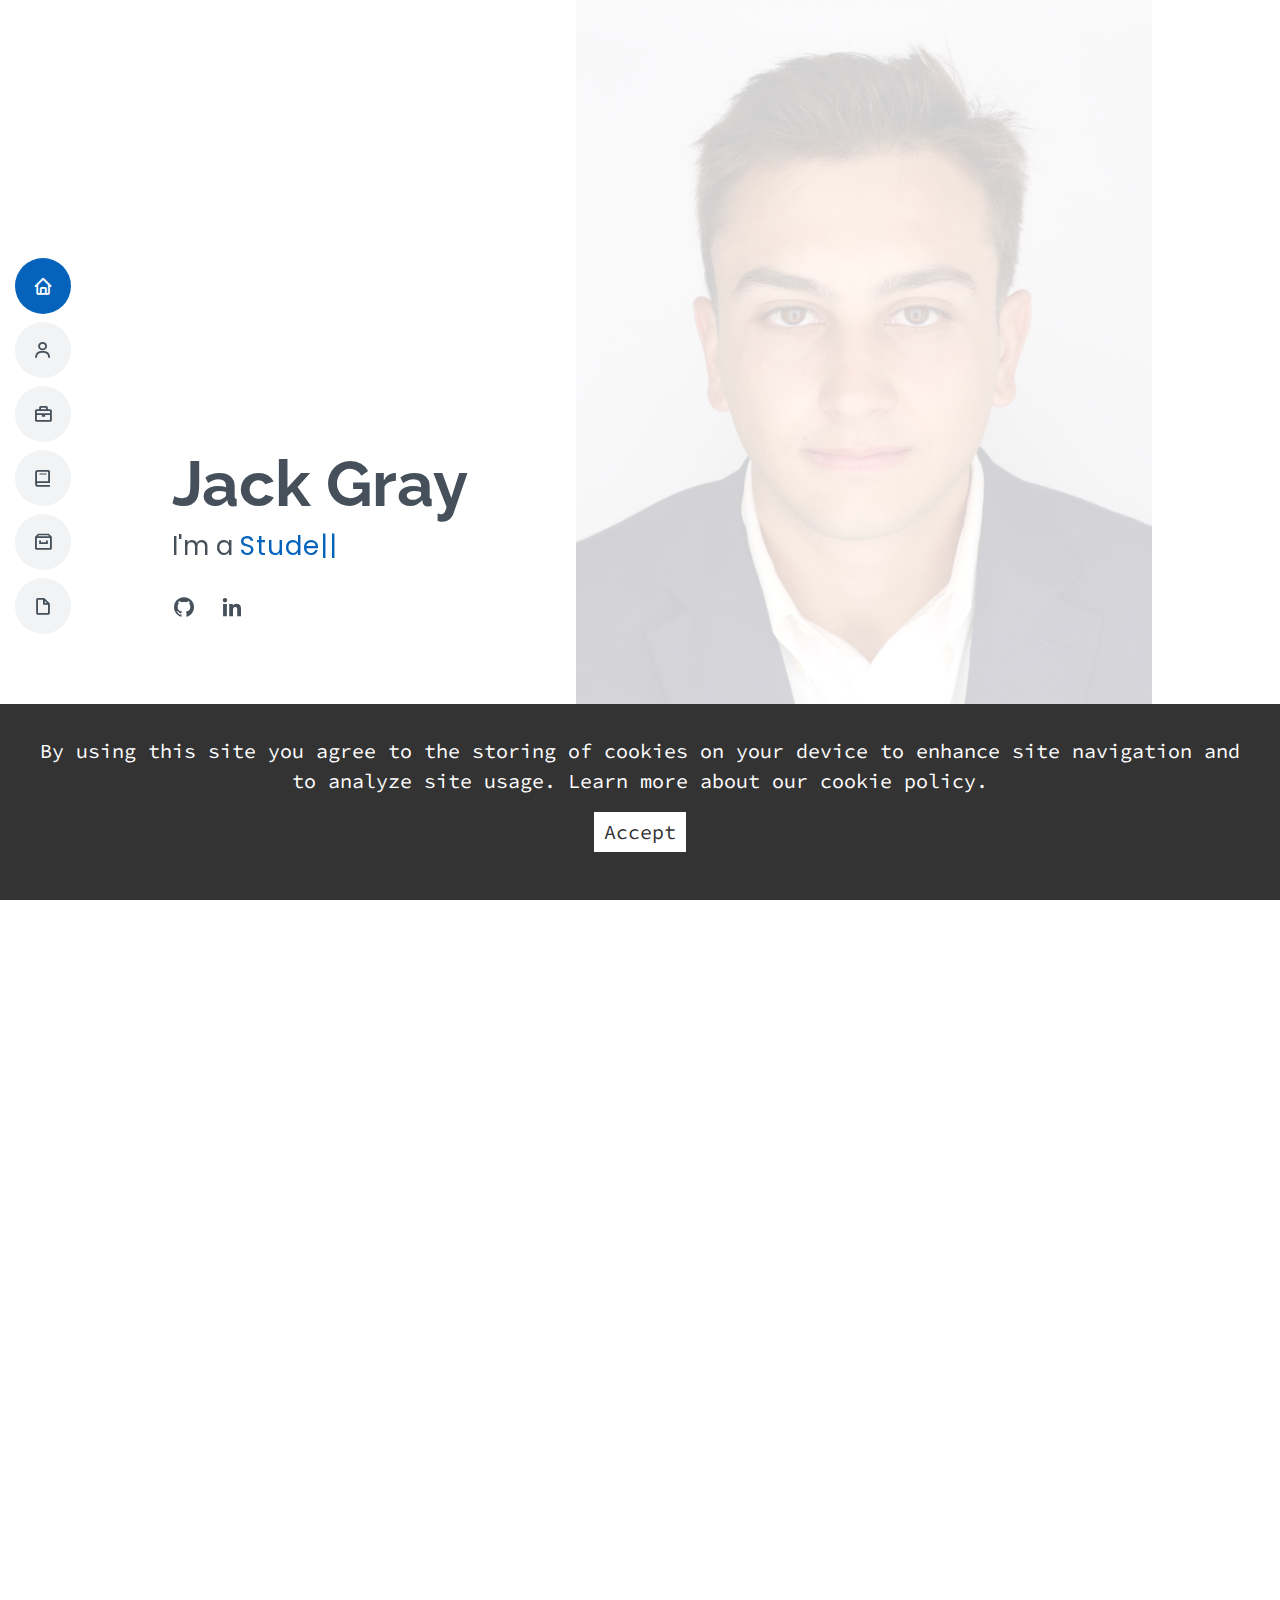
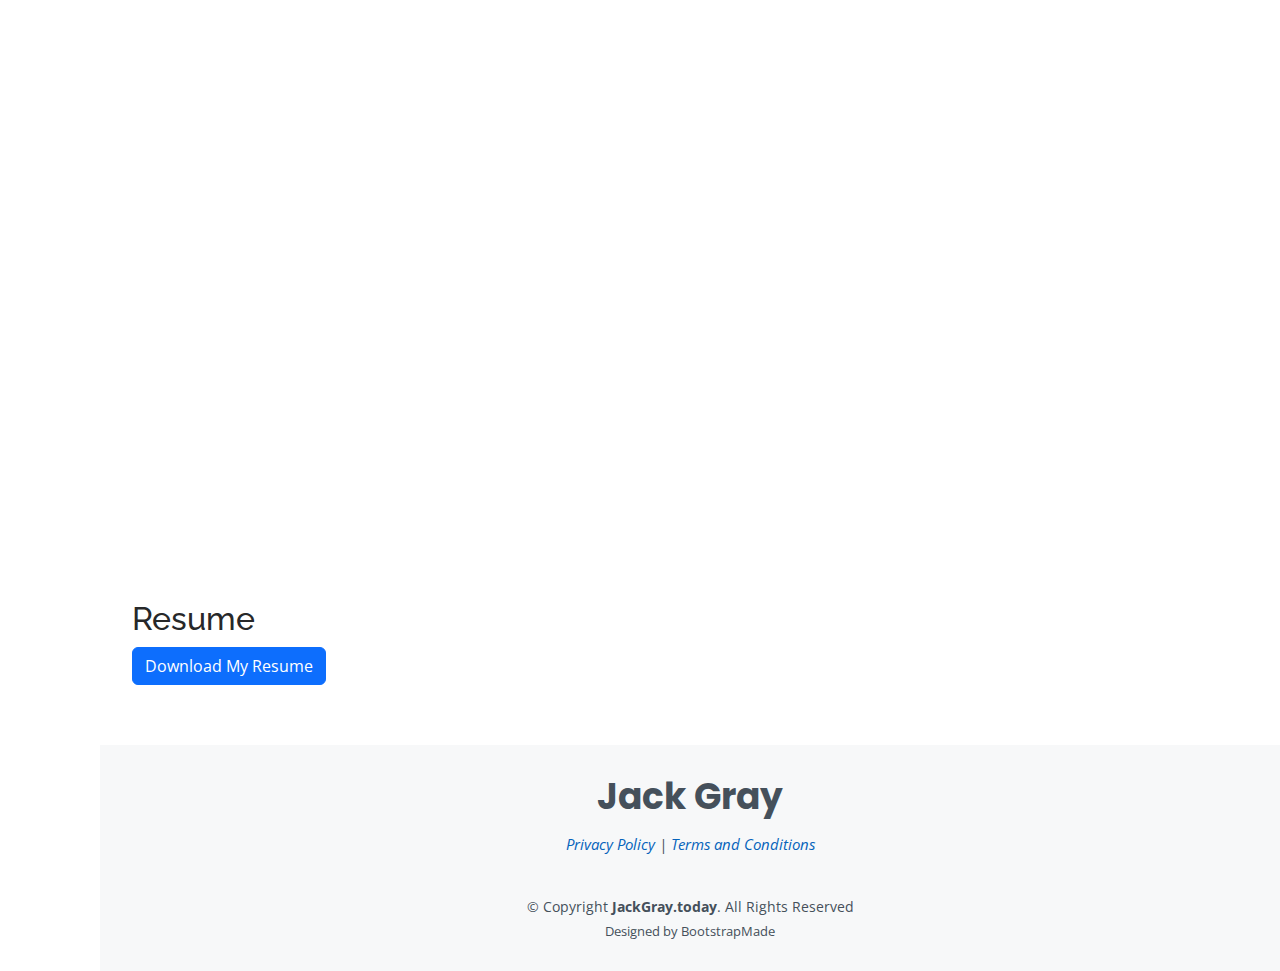
<file: index.html>
<!DOCTYPE html>
<html lang="en">
<head>
  <meta charset="utf-8">
  <meta name="viewport" content="width=device-width, initial-scale=1.0">
  <meta name="description" content="Learn about my journey as a Business Analytics and Information Systems Major.">
  
  <meta name="twitter:card" content="summary">
  <meta name="twitter:site" content="@JackGra70405009">
  <meta name="twitter:title" content="Jack Gray Portfolio">
  <meta name="twitter:description" content="Learn about my journey as a Business Analytics and Information Systems Major.">
  <meta name="twitter:image" content="https://jack-gray.me/assets/img/meta_headshot.jpg">
  
  <!-- Open Graph meta tags -->
  <meta property="og:type" content="website">
  <meta property="og:title" content="Jack Gray Portfolio">
  <meta property="og:description" content="Learn about my journey as a Business Analytics and Information Systems Major.">
  <meta property="og:image" content="https://jack-gray.me/assets/img/meta_headshot.jpg">
  <meta property="og:url" content="https://jack-gray.me/">
  <title>Jack Gray</title>
  <meta content="" name="keywords">  
  <!-- Favicons -->
  <link rel="icon" type="image/png" href="apple-touch-icon.png">

  <!-- Google Fonts -->
  <link href="https://fonts.googleapis.com/css?family=Open+Sans:300,300i,400,400i,600,600i,700,700i%7CRaleway:300,300i,400,400i,500,500i,600,600i,700,700i%7CPoppins:300,300i,400,400i,500,500i,600,600i,700,700i" rel="stylesheet">
  <!-- Vendor CSS Files -->
  <link href="assets/vendor/aos/aos.css" rel="stylesheet">
  <link href="assets/vendor/bootstrap/css/bootstrap.min.css" rel="stylesheet">
  <link href="assets/vendor/bootstrap-icons/bootstrap-icons.css" rel="stylesheet">
  <link href="assets/vendor/boxicons/css/boxicons.min.css" rel="stylesheet">
  <link href="assets/vendor/glightbox/css/glightbox.min.css" rel="stylesheet">
  <link href="assets/vendor/swiper/swiper-bundle.min.css" rel="stylesheet">
  <!-- Template Main CSS File -->
  <link href="assets/css/style.css" rel="stylesheet">
  <link rel="stylesheet" href="cookie-popup.css" />
</head>
<body>
  <!-- ======= Mobile nav toggle button ======= -->
  <i class="bi bi-list mobile-nav-toggle d-lg-none"></i>
  <!-- ======= Header ======= -->
  <header id="header" class="d-flex flex-column justify-content-center">
    <nav id="navbar" class="navbar nav-menu">
      <ul>
        <li><a href="#hero" class="nav-link scrollto active"><i class="bx bx-home"></i> <span>Home</span></a></li>
        <li><a href="#about" class="nav-link scrollto"><i class="bx bx-user"></i> <span>About</span></a></li>
        <li><a href="#work-experience" class="nav-link scrollto"><i class="bx bx-briefcase"></i> <span>Work Experience</span></a></li>
        <li><a href="#education" class="nav-link scrollto"><i class="bx bx-book"></i> <span>Education</span></a></li>
        <li><a href="#projects" class="nav-link scrollto"><i class="bx bx-archive"></i> <span>Projects</span></a></li>
        <li><a href="#resume" class="nav-link scrollto"><i class="bx bx-file-blank"></i> <span>Resume</span></a></li>
      </ul>
    </nav><!-- .nav-menu -->
  </header><!-- End Header -->
  <!-- ======= Hero Section ======= -->
  <section id="hero" class="d-flex flex-column justify-content-center">
    <div class="container" data-aos="zoom-in" data-aos-delay="100">
      <h1>Jack Gray</h1>
      <p>I'm a <span class="typed" data-typed-items="Student"></span></p>
      <div class="social-links">
        <a href="https://github.com/Jack-A-Gray" class="github"><i class="bx bxl-github"></i></a>
        <a href="https://www.linkedin.com/in/jackgray2025/" class="linkedin"><i class="bx bxl-linkedin"></i></a>
      </div>
    </div>
  </section><!-- End Hero -->
  <main id="main">
    <!-- ======= About Section ======= -->
    <section id="about" class="about">
      <div class="container" data-aos="fade-up">
        <div class="section-title">
          <h2>About</h2>
          <p>Student at The University of Iowa graduating in May of 2025</p>
        </div>
        <div class="row">
          <div class="col-lg-4">
            <img src="assets/img/smile_hs.jpg" class="img-fluid" alt="">
          </div>
          <div class="col-lg-8 pt-4 pt-lg-0 content">
            <h3>Business Analytics &amp; Information Systems Major</h3>
            <p class="fst-italic">
              I decided to pursue a BAIS degree because I was interested in understanding how data-driven decision-making can transform businesses.
            </p>
            <div class="row">
              <div class="col-lg-6">
                <ul>
                  <li><i class="bi bi-chevron-right"></i> <strong>Location:</strong> <span>Chicago, USA</span></li>
                </ul>
              </div>
              <div class="col-lg-6">
                <ul>
                  <li><i class="bi bi-chevron-right"></i> <strong>Email:</strong> <span>jack-a-gray@uiowa.edu</span></li>
                </ul>
              </div>
            </div>
            <p>
              I am eager to apply my skills in real-world scenarios, seeking opportunities that challenge my abilities and expand my horizons. As I approach the culmination of my educational career, I am looking for roles that will allow me to make a substantial impact through analytical rigor and strategic insight.
            </p>
          </div>
        </div>
      </div>
    </section><!-- End About Section -->

    <!-- ======= Work Experience Section ======= -->
    <section id="work-experience" class="work-experience">
      <div class="container" data-aos="fade-up">
        <div class="section-title">
          <h2>Work Experience</h2>
        </div>
        <div class="resume-item">
          <h4>Caddy</h4>
          <h5>May 2017 – May 2024</h5>
          <p><em>La Grange Country Club, La Grange, IL</em></p>
          <ul>
            <li>Assisted golfers by providing golf advice, cleaning equipment, and maintaining the course.</li>
            <li>Trained over 20 new caddies to provide the best possible customer service for members.</li>
            <li>Selected as Honor Caddy, the highest rank, after only 2 seasons due to excellent customer service and member evaluations.</li>
          </ul>
          <img src="assets/img/lagrangecc_logo.gif" alt="La Grange Country Club Logo" style="width: 100px; height: auto;">
        </div>

        <div class="resume-item">
          <h4>Product Management Intern</h4>
          <h5>Upcoming: Summer 2024</h5>
          <p><em>UL Solutions, Northbrook, IL</em></p>
          <img src="assets/img/UL-Solutions-Logo-ULcom-HEADER-2400x1600.webp" alt="UL Solutions Logo" style="width: 100px; height: auto;">
        </div>
      </div>
    </section><!-- End Work Experience Section -->

    <!-- ======= Education Section ======= -->
    <section id="education" class="education">
      <div class="container" data-aos="fade-up">
        <div class="section-title">
          <h2>Education</h2>
        </div>
        <div class="education-entry">
          <h3>University of Iowa, Tippie College of Business</h3>
          <p><strong>Major:</strong> Business Analytics and Information Systems</p>
          <p><strong>Minor:</strong> Sports and Recreation Management</p>
          <p><strong>Location:</strong> Iowa City, IA</p>
          <p><strong>Anticipated Graduation:</strong> May 2025</p>
          <img src="assets/img/iowa_logo.webp" alt="University of Iowa Logo" class="img-fluid" style="width: 150px; height: auto;">
        </div>
      </div>
    </section><!-- End Education Section -->

<!-- ======= Projects Section ======= -->
<section id="projects" class="projects">
  <div class="container" data-aos="fade-up">
    <div class="section-title">
      <h2>Projects</h2>
    </div>

    <!-- Existing Project Entry: Spotify Streams Web Application -->
    <div class="row">
      <div class="col-lg-4 col-md-6 d-flex align-items-stretch">
        <div class="card" style="width: 100%;">
          <img class="card-img-top" src="assets/img/image.png" alt="Spotify Streams Web Application">
          <div class="card-body">
            <h5 class="card-title">Spotify Streams Web Application</h5>
            <p class="card-text">Find out what factors determine whether a song appears on the USA top charts.</p>
            <a href="https://apex.oracle.com/pls/apex/r/amona2/usa-2022-spotify-project/home?session=5051677729918" target="_blank" class="btn btn-primary">View Project</a>
          </div>
        </div>
      </div>

      <!-- New Project Entry: Python Word Ladder Game -->
      <div class="col-lg-4 col-md-6 d-flex align-items-stretch">
        <div class="card" style="width: 100%;">
          <img class="card-img-top" src="assets/img/wordladderimage.png" alt="Python Word Ladder Game">
          <div class="card-body">
            <h5 class="card-title">Python Word Ladder Game</h5>
            <p class="card-text">In this project, I developed "Word Ladder," a game where players transform a starting word into a target word by sequentially changing one letter at a time to form valid words.</p>
            <a href="assets\wordladderGame.txt" target="_blank" class="btn btn-primary">View Code</a>
          </div>
        </div>
      </div>
    </div>
  </div>
</section><!-- End Projects Section -->



    <!-- Resume Download Link -->
    <section id="resume" class="resume">
      <div class="container">
        <h2>Resume</h2> <!-- Added heading for better structure and accessibility -->
        <div class="row">
          <div class="col-lg-12">
            <a href="assets\Jack-Gray-Resume.pdf" download="JackGrayResume.pdf" class="btn btn-primary">Download My Resume</a>
          </div>
        </div>
      </div>
    </section>

<!-- Footer -->
<footer id="footer">
  <div class="container">
    <h3>Jack Gray</h3>
    <p><a href="privacypolicy.html">Privacy Policy</a> | <a href="Termsandconditions.html">Terms and Conditions</a></p>
    <div class="social-links">
      <!-- Social links can be added here if needed -->
    </div>
    <div class="copyright">
      &copy; Copyright <strong><span>JackGray.today</span></strong>. All Rights Reserved
    </div>
    <div class="credits">
      Designed by BootstrapMade
    </div>
  </div>
</footer><!-- End Footer -->


    <div id="preloader"></div>
    <a href="#" class="back-to-top d-flex align-items-center justify-content-center"><i class="bi bi-arrow-up-short"></i></a>

    <!-- Vendor JS Files -->
    <script src="assets/vendor/purecounter/purecounter_vanilla.js"></script>
    <script src="assets/vendor/aos/aos.js"></script>
    <script src="assets/vendor/bootstrap/js/bootstrap.bundle.min.js"></script>
    <script src="assets/vendor/glightbox/js/glightbox.min.js"></script>
    <script src="assets/vendor/isotope-layout/isotope.pkgd.min.js"></script>
    <script src="assets/vendor/swiper/swiper-bundle.min.js"></script>
    <script src="assets/vendor/typed.js/typed.umd.js"></script>
    <script src="assets/vendor/waypoints/noframework.waypoints.js"></script>
    <script src="assets/vendor/php-email-form/validate.js"></script>
    <script src="assets/js/main.js"></script>
      <!-- Template Main JS File -->
      <script src="assets/js/main.js"></script>
      <!-- Google tag (gtag.js) -->
<script async src="https://www.googletagmanager.com/gtag/js?id=G-47Y7WJ4RW8"></script>
<script>
  window.dataLayer = window.dataLayer || [];
  function gtag(){dataLayer.push(arguments);}
  gtag('js', new Date());

  gtag('config', 'G-47Y7WJ4RW8');
</script>
<div id="cookie-popup">
  <p>
    By using this site you agree to the storing of cookies on your device to
    enhance site navigation and to analyze site usage. Learn more about our
    <a href="cookiepolicy.html">cookie policy</a>.
  </p>
  <p>
    <button id="accept-cookies">Accept</button>
    <script src="cookie-popup.js"></script>

  </p>
</div>
    </main>
    </body>
    </html>
</file>
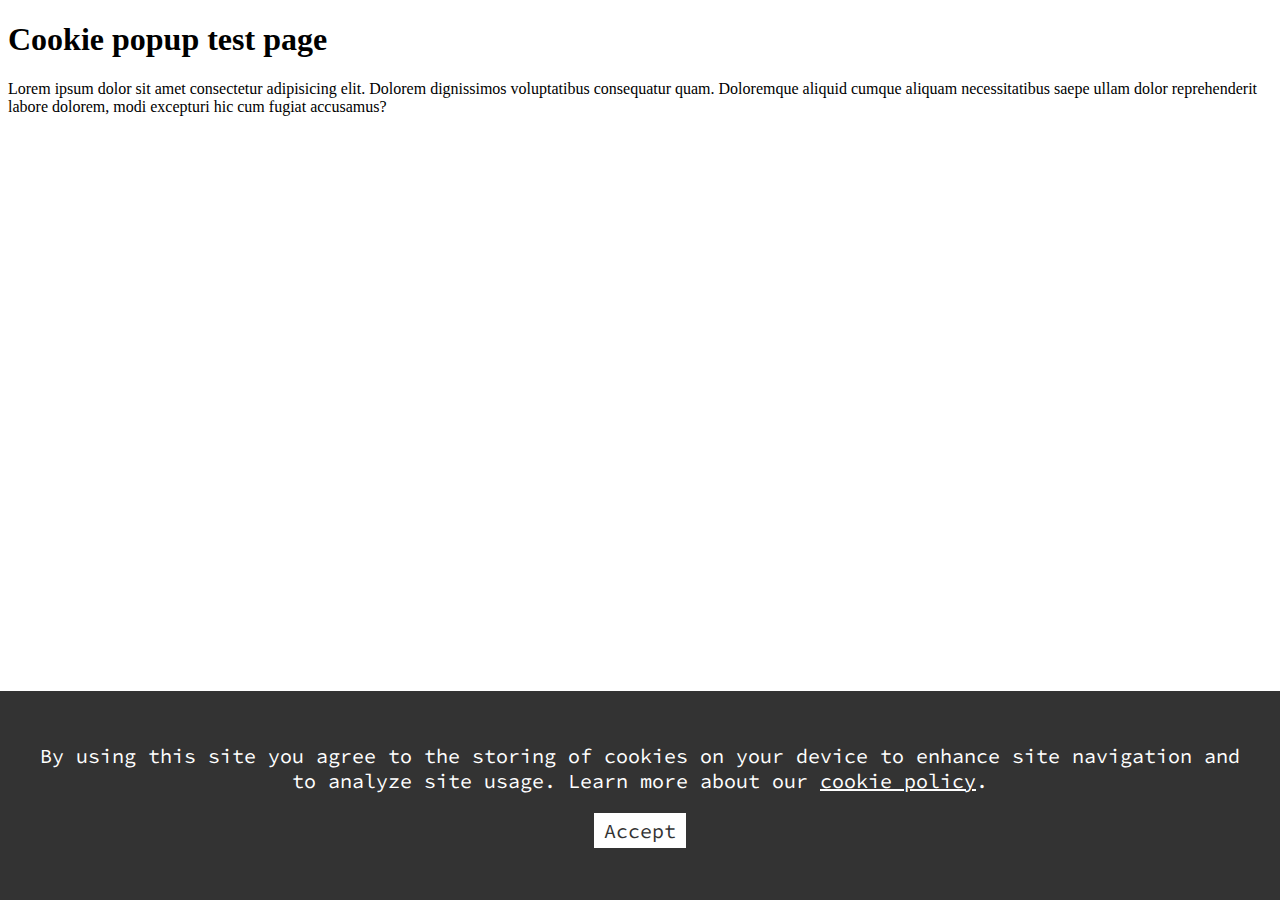
<file: cookie-popup.html>
<!DOCTYPE html>
<html lang="en">
  <head>
    <meta charset="UTF-8" />
    <meta http-equiv="X-UA-Compatible" content="IE=edge" />
    <meta name="viewport" content="width=device-width, initial-scale=1.0" />
    <title>Cookie popup test</title>
    <link rel="stylesheet" href="cookie-popup.css" />
  </head>
  <body>
    <h1>Cookie popup test page</h1>
    <p>
      Lorem ipsum dolor sit amet consectetur adipisicing elit. Dolorem
      dignissimos voluptatibus consequatur quam. Doloremque aliquid cumque
      aliquam necessitatibus saepe ullam dolor reprehenderit labore dolorem,
      modi excepturi hic cum fugiat accusamus?
    </p>

    <div id="cookie-popup">
      <p>
        By using this site you agree to the storing of cookies on your device to
        enhance site navigation and to analyze site usage. Learn more about our
        <a href="/cookie-policy">cookie policy</a>.
      </p>
      <p>
        <button id="accept-cookies">Accept</button>
      </p>
    </div>

    <script src="cookie-popup.js"></script>
  </body>
</html>
</file>
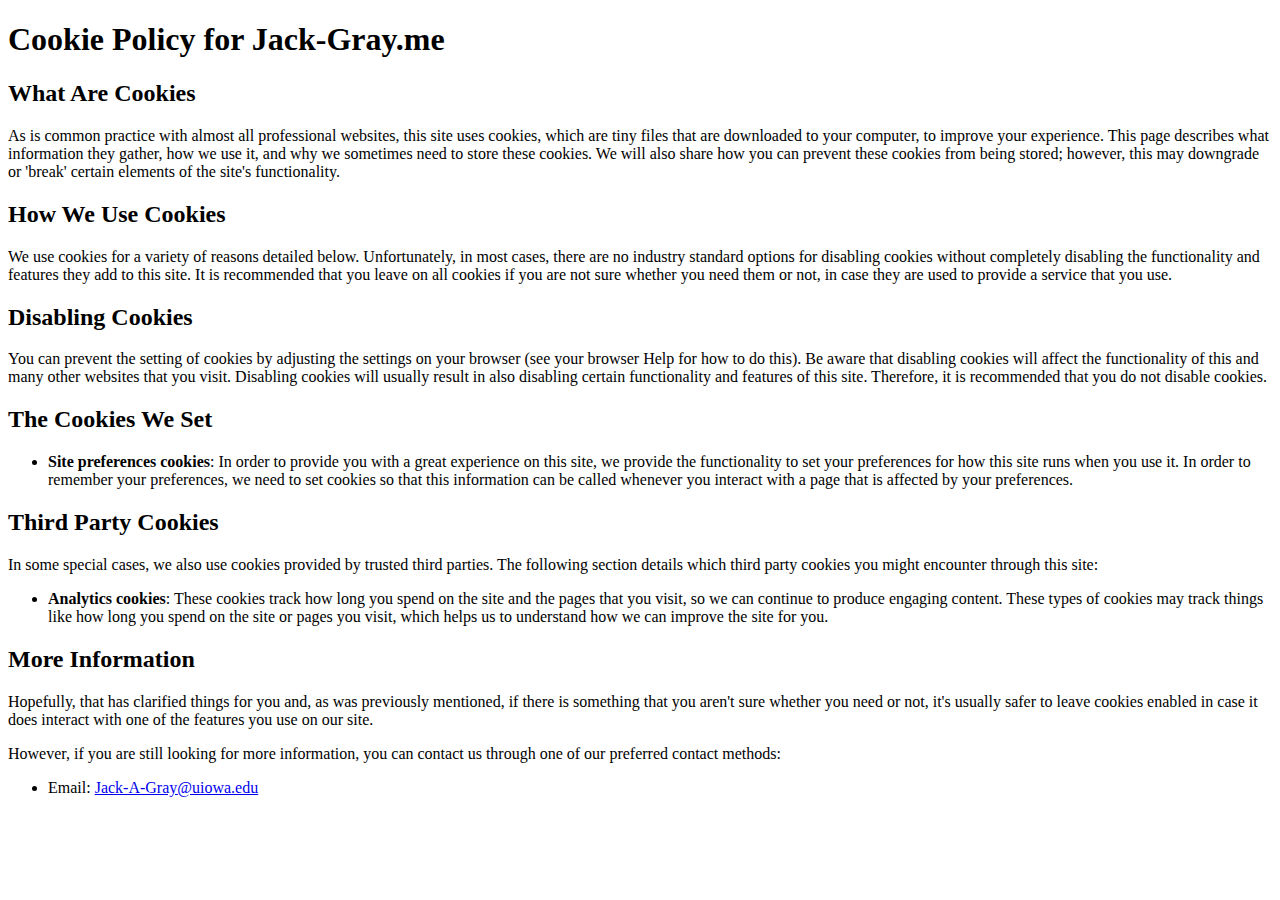
<file: cookiepolicy.html>
<!DOCTYPE html>
<html lang="en">
<head>
    <meta charset="UTF-8">
    <meta name="viewport" content="width=device-width, initial-scale=1.0">
    <title>Cookie Policy</title>
</head>
<body>
    <h1>Cookie Policy for Jack-Gray.me</h1>
    
    <h2>What Are Cookies</h2>
    <p>As is common practice with almost all professional websites, this site uses cookies, which are tiny files that are downloaded to your computer, to improve your experience. This page describes what information they gather, how we use it, and why we sometimes need to store these cookies. We will also share how you can prevent these cookies from being stored; however, this may downgrade or 'break' certain elements of the site's functionality.</p>

    <h2>How We Use Cookies</h2>
    <p>We use cookies for a variety of reasons detailed below. Unfortunately, in most cases, there are no industry standard options for disabling cookies without completely disabling the functionality and features they add to this site. It is recommended that you leave on all cookies if you are not sure whether you need them or not, in case they are used to provide a service that you use.</p>

    <h2>Disabling Cookies</h2>
    <p>You can prevent the setting of cookies by adjusting the settings on your browser (see your browser Help for how to do this). Be aware that disabling cookies will affect the functionality of this and many other websites that you visit. Disabling cookies will usually result in also disabling certain functionality and features of this site. Therefore, it is recommended that you do not disable cookies.</p>

    <h2>The Cookies We Set</h2>
    <ul>
        <li><strong>Site preferences cookies</strong>: In order to provide you with a great experience on this site, we provide the functionality to set your preferences for how this site runs when you use it. In order to remember your preferences, we need to set cookies so that this information can be called whenever you interact with a page that is affected by your preferences.</li>
    </ul>

    <h2>Third Party Cookies</h2>
    <p>In some special cases, we also use cookies provided by trusted third parties. The following section details which third party cookies you might encounter through this site:</p>
    <ul>
        <li><strong>Analytics cookies</strong>: These cookies track how long you spend on the site and the pages that you visit, so we can continue to produce engaging content. These types of cookies may track things like how long you spend on the site or pages you visit, which helps us to understand how we can improve the site for you.</li>
    </ul>

    <h2>More Information</h2>
    <p>Hopefully, that has clarified things for you and, as was previously mentioned, if there is something that you aren't sure whether you need or not, it's usually safer to leave cookies enabled in case it does interact with one of the features you use on our site.</p>
    <p>However, if you are still looking for more information, you can contact us through one of our preferred contact methods:</p>
    <ul>
        <li>Email: <a href="mailto:Jack-A-Gray@uiowa.edu">Jack-A-Gray@uiowa.edu</a></li>
    </ul>

</body>
</html>
</file>
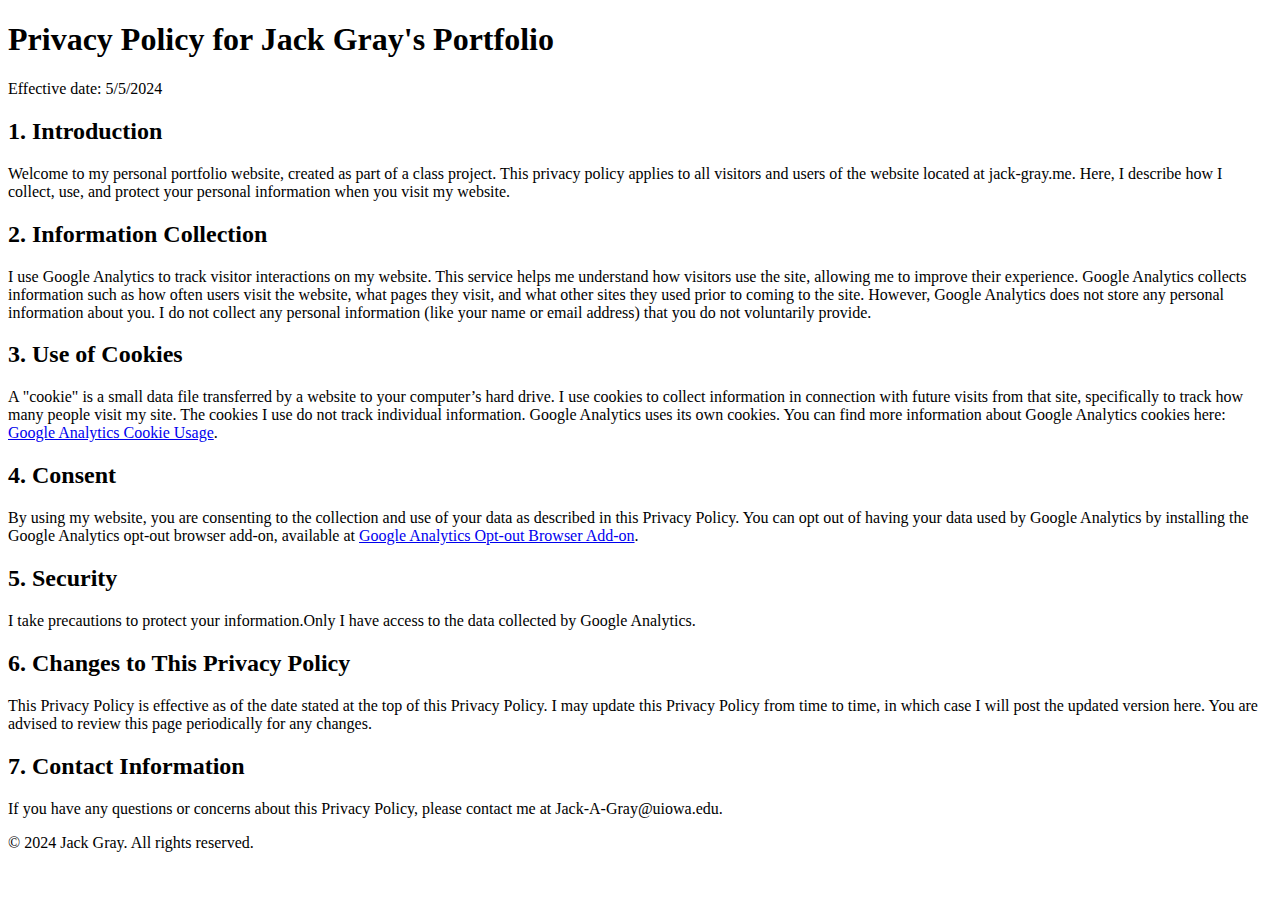
<file: privacypolicy.html>
<!DOCTYPE html>
<html lang="en">
<head>
    <meta charset="UTF-8">
    <meta name="viewport" content="width=device-width, initial-scale=1.0">
    <title>Privacy Policy</title>
</head>
<body>
    <header>
        <h1>Privacy Policy for Jack Gray's Portfolio</h1>
        <p>Effective date: 5/5/2024</p>
    </header>
    <section>
        <h2>1. Introduction</h2>
        <p>Welcome to my personal portfolio website, created as part of a class project. This privacy policy applies to all visitors and users of the website located at jack-gray.me. Here, I describe how I collect, use, and protect your personal information when you visit my website.</p>
    </section>
    <section>
        <h2>2. Information Collection</h2>
        <p>I use Google Analytics to track visitor interactions on my website. This service helps me understand how visitors use the site, allowing me to improve their experience. Google Analytics collects information such as how often users visit the website, what pages they visit, and what other sites they used prior to coming to the site. However, Google Analytics does not store any personal information about you. I do not collect any personal information (like your name or email address) that you do not voluntarily provide.</p>
    </section>
    <section>
        <h2>3. Use of Cookies</h2>
        <p>A "cookie" is a small data file transferred by a website to your computer’s hard drive. I use cookies to collect information in connection with future visits from that site, specifically to track how many people visit my site. The cookies I use do not track individual information. Google Analytics uses its own cookies. You can find more information about Google Analytics cookies here: <a href="https://developers.google.com/analytics/devguides/collection/analyticsjs/cookie-usage">Google Analytics Cookie Usage</a>.</p>
    </section>
    <section>
        <h2>4. Consent</h2>
        <p>By using my website, you are consenting to the collection and use of your data as described in this Privacy Policy. You can opt out of having your data used by Google Analytics by installing the Google Analytics opt-out browser add-on, available at <a href="https://tools.google.com/dlpage/gaoptout">Google Analytics Opt-out Browser Add-on</a>.</p>
    </section>
    <section>
        <h2>5. Security</h2>
        <p>I take precautions to protect your information.Only I have access to the data collected by Google Analytics.</p>
    </section>
    <section>
        <h2>6. Changes to This Privacy Policy</h2>
        <p>This Privacy Policy is effective as of the date stated at the top of this Privacy Policy. I may update this Privacy Policy from time to time, in which case I will post the updated version here. You are advised to review this page periodically for any changes.</p>
    </section>
    <section>
        <h2>7. Contact Information</h2>
        <p>If you have any questions or concerns about this Privacy Policy, please contact me at Jack-A-Gray@uiowa.edu.</p>
    </section>
    <footer>
        <p>&copy; 2024 Jack Gray. All rights reserved.</p>
    </footer>
</body>
</html>
</file>
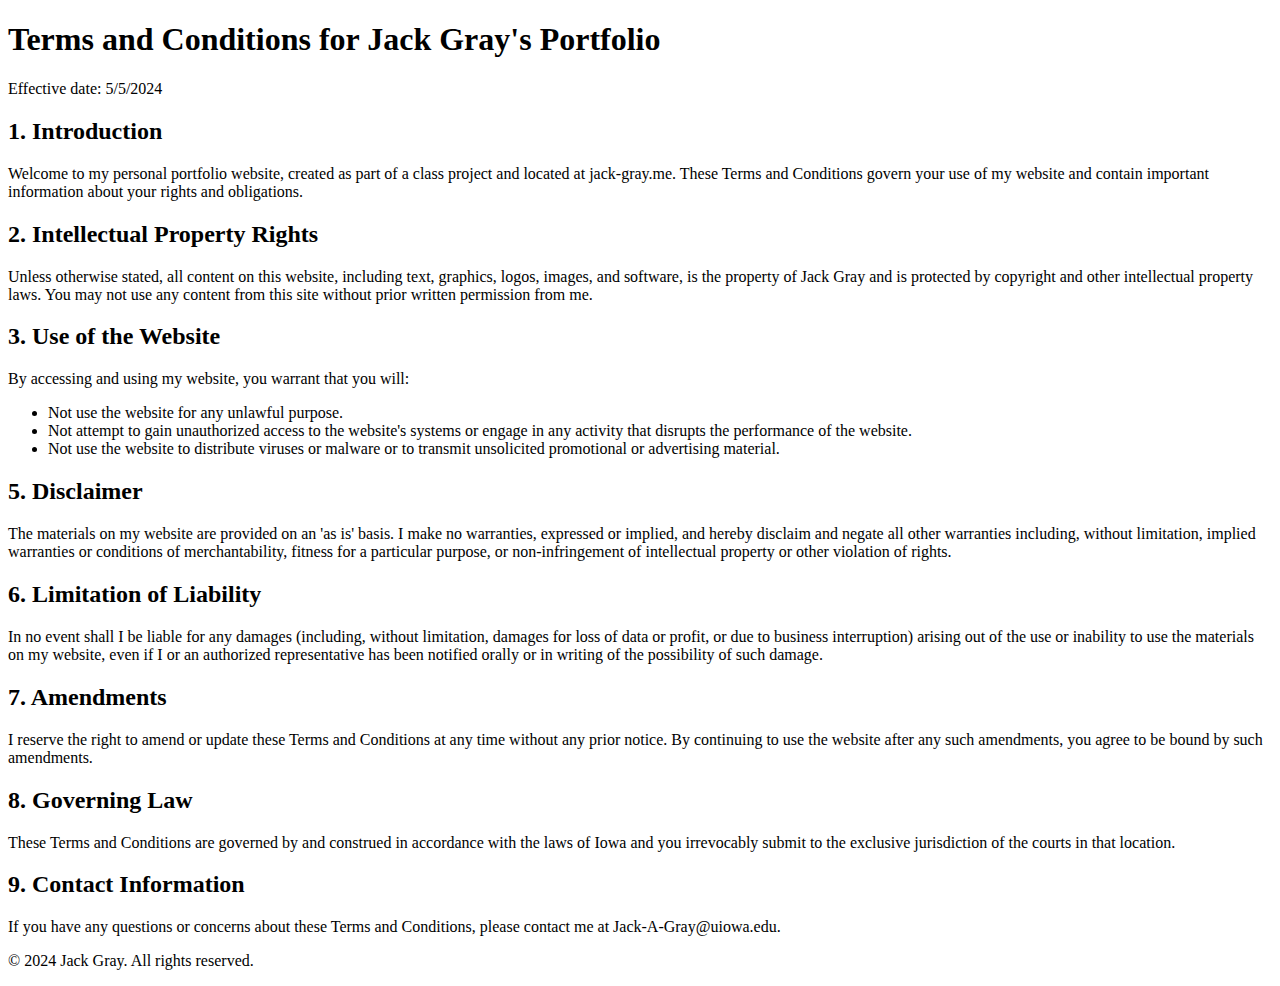
<file: Termsandconditions.html>
<!DOCTYPE html>
<html lang="en">
<head>
    <meta charset="UTF-8">
    <meta name="viewport" content="width=device-width, initial-scale=1.0">
    <title>Terms and Conditions</title>
</head>
<body>
    <header>
        <h1>Terms and Conditions for Jack Gray's Portfolio</h1>
        <p>Effective date: 5/5/2024</p>
    </header>
    <section>
        <h2>1. Introduction</h2>
        <p>Welcome to my personal portfolio website, created as part of a class project and located at jack-gray.me. These Terms and Conditions govern your use of my website and contain important information about your rights and obligations.</p>
    </section>
    <section>
        <h2>2. Intellectual Property Rights</h2>
        <p>Unless otherwise stated, all content on this website, including text, graphics, logos, images, and software, is the property of Jack Gray and is protected by copyright and other intellectual property laws. You may not use any content from this site without prior written permission from me.</p>
    </section>
    <section>
        <h2>3. Use of the Website</h2>
        <p>By accessing and using my website, you warrant that you will:
            <ul>
                <li>Not use the website for any unlawful purpose.</li>
                <li>Not attempt to gain unauthorized access to the website's systems or engage in any activity that disrupts the performance of the website.</li>
                <li>Not use the website to distribute viruses or malware or to transmit unsolicited promotional or advertising material.</li>
            </ul>
        </p>
    </section>
    <section>
        <h2>5. Disclaimer</h2>
        <p>The materials on my website are provided on an 'as is' basis. I make no warranties, expressed or implied, and hereby disclaim and negate all other warranties including, without limitation, implied warranties or conditions of merchantability, fitness for a particular purpose, or non-infringement of intellectual property or other violation of rights.</p>
    </section>
    <section>
        <h2>6. Limitation of Liability</h2>
        <p>In no event shall I be liable for any damages (including, without limitation, damages for loss of data or profit, or due to business interruption) arising out of the use or inability to use the materials on my website, even if I or an authorized representative has been notified orally or in writing of the possibility of such damage.</p>
    </section>
    <section>
        <h2>7. Amendments</h2>
        <p>I reserve the right to amend or update these Terms and Conditions at any time without any prior notice. By continuing to use the website after any such amendments, you agree to be bound by such amendments.</p>
    </section>
    <section>
        <h2>8. Governing Law</h2>
        <p>These Terms and Conditions are governed by and construed in accordance with the laws of Iowa and you irrevocably submit to the exclusive jurisdiction of the courts in that location.</p>
    </section>
    <section>
        <h2>9. Contact Information</h2>
        <p>If you have any questions or concerns about these Terms and Conditions, please contact me at Jack-A-Gray@uiowa.edu.</p>
    </section>
    <footer>
        <p>&copy; 2024 Jack Gray. All rights reserved.</p>
    </footer>
</body>
</html>
</file>
<file: cookie-popup.css>
/* Cookie popup styles */

@import url("https://fonts.googleapis.com/css2?family=Source+Code+Pro&display=swap");

#cookie-popup {
  font-family: "Source Code Pro", monospace;
  position: fixed;
  bottom: 0;
  left: 0;
  background-color: #333;
  color: #fff;
  padding: 2rem;
  text-align: center;
  font-size: 1.25rem;
  max-width: 100%;
  height: auto;
  z-index: 9999;
}

#cookie-popup a {
  color: #fff;
}

#cookie-popup a:hover {
  color: lightpink;
  text-decoration: underline;
}

#accept-cookies {
  font-family: "Source Code Pro", monospace;
  background-color: #fff;
  color: #333;
  border: none;
  padding: 5px 10px;
  font-size: 1.25rem;
  cursor: pointer;
}

#accept-cookies:hover {
  background-color: lightpink;
  transition: 0.4s;
}
</file>
<file: assets/css/style.css>
/**
* Template Name: MyResume
* Template URL: https://bootstrapmade.com/free-html-bootstrap-template-my-resume/
* Updated: Mar 17 2024 with Bootstrap v5.3.3
* Author: BootstrapMade.com
* License: https://bootstrapmade.com/license/
*/

/*--------------------------------------------------------------
# General
--------------------------------------------------------------*/
body {
  font-family: "Open Sans", sans-serif;
  color: #272829;
}

a {
  color: #0563bb;
  text-decoration: none;
}

a:hover {
  color: #067ded;
  text-decoration: none;
}

h1,
h2,
h3,
h4,
h5,
h6 {
  font-family: "Raleway", sans-serif;
}

/*--------------------------------------------------------------
# Back to top button
--------------------------------------------------------------*/
.back-to-top {
  position: fixed;
  visibility: hidden;
  opacity: 0;
  right: 15px;
  bottom: 15px;
  z-index: 996;
  background: #0563bb;
  width: 40px;
  height: 40px;
  border-radius: 50px;
  transition: all 0.4s;
}

.back-to-top i {
  font-size: 28px;
  color: #fff;
  line-height: 0;
}

.back-to-top:hover {
  background: #0678e3;
  color: #fff;
}

.back-to-top.active {
  visibility: visible;
  opacity: 1;
}

/*--------------------------------------------------------------
# Preloader
--------------------------------------------------------------*/
#preloader {
  position: fixed;
  top: 0;
  left: 0;
  right: 0;
  bottom: 0;
  z-index: 9999;
  overflow: hidden;
  background: #fff;
}

#preloader:before {
  content: "";
  position: fixed;
  top: calc(50% - 30px);
  left: calc(50% - 30px);
  border: 6px solid #0563bb;
  border-top-color: #fff;
  border-bottom-color: #fff;
  border-radius: 50%;
  width: 60px;
  height: 60px;
  animation: animate-preloader 1s linear infinite;
}

@keyframes animate-preloader {
  0% {
    transform: rotate(0deg);
  }

  100% {
    transform: rotate(360deg);
  }
}

/*--------------------------------------------------------------
# Disable aos animation delay on mobile devices
--------------------------------------------------------------*/
@media screen and (max-width: 768px) {
  [data-aos-delay] {
    transition-delay: 0s !important; /* Added 's' to specify seconds */
  }
}

/*--------------------------------------------------------------
# Header
--------------------------------------------------------------*/
#header {
  position: fixed;
  top: 0;
  left: 0;
  bottom: 0;
  z-index: 9997;
  transition: all 0.5s;
  padding: 15px;
  overflow-y: auto;
}

@media (max-width: 991px) {
  #header {
    width: 300px;
    background: #fff;
    border-right: 1px solid #e6e9ec;
    left: -300px;
  }
}

@media (min-width: 991px) {
  #main {
    margin-left: 100px;
  }
}

/*--------------------------------------------------------------
# Navigation Menu
--------------------------------------------------------------*/
/**
* Desktop Navigation 
*/
.nav-menu {
  padding: 0;
  display: block;
}

.nav-menu * {
  margin: 0;
  padding: 0;
  list-style: none;
}

.nav-menu>ul>li {
  position: relative;
  white-space: nowrap;
}

.nav-menu a,
.nav-menu a:focus {
  display: flex;
  align-items: center;
  color: #45505b;
  padding: 10px 18px;
  margin-bottom: 8px;
  transition: 0.3s;
  font-size: 15px;
  border-radius: 50px;
  background: #f2f3f5;
  height: 56px;
  width: 100%;
  overflow: hidden;
  transition: 0.3s;
}

.nav-menu a i,
.nav-menu a:focus i {
  font-size: 20px;
}

.nav-menu a span,
.nav-menu a:focus span {
  padding: 0 5px 0 7px;
  color: #45505b;
}

@media (min-width: 992px) {

  .nav-menu a,
  .nav-menu a:focus {
    width: 56px;
  }

  .nav-menu a span,
  .nav-menu a:focus span {
    display: none;
    color: #fff;
  }
}

.nav-menu a:hover,
.nav-menu .active,
.nav-menu .active:focus,
.nav-menu li:hover>a {
  color: #fff;
  background: #0563bb;
}

.nav-menu a:hover span,
.nav-menu .active span,
.nav-menu .active:focus span,
.nav-menu li:hover>a span {
  color: #fff;
}

.nav-menu a:hover,
.nav-menu li:hover>a {
  width: 100%;
  color: #fff;
}

.nav-menu a:hover span,
.nav-menu li:hover>a span {
  display: block;
}

/**
* Mobile Navigation 
*/
.mobile-nav-toggle {
  position: fixed;
  right: 10px;
  top: 10px;
  z-index: 9998;
  border: 0;
  background: none;
  font-size: 28px;
  transition: all 0.4s;
  outline: none !important;
  line-height: 0;
  cursor: pointer;
  border-radius: 50px;
  padding: 5px;
}

.mobile-nav-toggle i {
  color: #45505b;
}

.mobile-nav-active {
  overflow: hidden;
}

.mobile-nav-active #header {
  left: 0;
}

.mobile-nav-active .mobile-nav-toggle {
  color: #fff;
  background-color: #0563bb;
}

/*--------------------------------------------------------------
# Hero Section
--------------------------------------------------------------*/
#hero {
  width: 90%; /* Full width */
  height: 120vh;
  background: url("../img/jgray10@uiowa.edu-d7f5b154.jpg") top right / 50% 90vh no-repeat;
  /* This sets the background image to the right side of the container,
     and it will cover 50% of the width (now the right side) and 120% of the viewport height */
  position: relative;
}




@media (min-width: 992px) {
  #hero {
    padding-left: 160px;
  }
}

#hero:before {
  content: "";
  background: rgba(255, 255, 255, 0.8);
  position: absolute;
  bottom: 0;
  top: 0;
  left: 0;
  right: 0;
}

#hero h1 {
  margin: 0;
  font-size: 64px;
  font-weight: 700;
  line-height: 56px;
  color: #45505b;
}

#hero p {
  color: #45505b;
  margin: 15px 0 0 0;
  font-size: 26px;
  font-family: "Poppins", sans-serif;
}

#hero p span {
  color: #0563bb;
  letter-spacing: 1px;
}

#hero .social-links {
  margin-top: 30px;
}

#hero .social-links a {
  font-size: 24px;
  display: inline-block;
  color: #45505b;
  line-height: 1;
  margin-right: 20px;
  transition: 0.3s;
}

#hero .social-links a:hover {
  color: #0563bb;
}

@media (max-width: 992px) {
  #hero {
    text-align: center;
  }

  #hero h1 {
    font-size: 32px;
    line-height: 36px;
  }

  #hero p {
    margin-top: 10px;
    font-size: 20px;
    line-height: 24px;
  }
}

/*--------------------------------------------------------------
# Sections General
--------------------------------------------------------------*/
section {
  padding: 60px 0;
  overflow: hidden;
}

.section-title {
  text-align: center;
  padding-bottom: 30px;
}

.section-title h2 {
  font-size: 32px;
  font-weight: bold;
  text-transform: uppercase;
  margin-bottom: 20px;
  padding-bottom: 20px;
  position: relative;
  color: #45505b;
}

.section-title h2::before {
  content: "";
  position: absolute;
  display: block;
  width: 120px;
  height: 1px;
  background: #ddd;
  bottom: 1px;
  left: calc(50% - 60px);
}

.section-title h2::after {
  content: "";
  position: absolute;
  display: block;
  width: 40px;
  height: 3px;
  background: #0563bb;
  bottom: 0;
  left: calc(50% - 20px);
}

.section-title p {
  margin-bottom: 0;
}

/*--------------------------------------------------------------
# About
--------------------------------------------------------------*/
.about .content h3 {
  font-weight: 700;
  font-size: 26px;
  color: #728394;
}

.about .content ul {
  list-style: none;
  padding: 0;
}

.about .content ul li {
  margin-bottom: 20px;
  display: flex;
  align-items: center;
}

.about .content ul strong {
  margin-right: 10px;
}

.about .content ul i {
  font-size: 16px;
  margin-right: 5px;
  color: #0563bb;
  line-height: 0;
}

.about .content p:last-child {
  margin-bottom: 0;
}

/*--------------------------------------------------------------
# Facts
--------------------------------------------------------------*/
.facts .count-box {
  padding: 30px 30px 25px 30px;
  margin-top: 30px;
  width: 100%;
  position: relative;
  text-align: center;
  background: #fff;
}

.facts .count-box i {
  position: absolute;
  top: -25px;
  left: 50%;
  transform: translateX(-50%);
  font-size: 24px;
  background: #0563bb;
  color: #fff;
  border-radius: 50px;
  display: inline-flex;
  align-items: center;
  justify-content: center;
  width: 48px;
  height: 48px;
}

.facts .count-box span {
  font-size: 36px;
  display: block;
  font-weight: 600;
  color: #011426;
}

.facts .count-box p {
  padding: 0;
  margin: 0;
  font-family: "Raleway", sans-serif;
  font-size: 14px;
}

/*--------------------------------------------------------------
# Akills
--------------------------------------------------------------*/
.skills .progress {
  height: 60px;
  display: block;
  background: none;
  border-radius: 0;
}

.skills .progress .skill {
  padding: 10px 0;
  margin: 0;
  text-transform: uppercase;
  display: block;
  font-weight: 600;
  font-family: "Poppins", sans-serif;
  color: #45505b;
}

.skills .progress .skill .val {
  float: right;
  font-style: normal;
}

.skills .progress-bar-wrap {
  background: #f2f3f5;
}

.skills .progress-bar {
  width: 1px;
  height: 10px;
  transition: 0.9s;
  background-color: #0563bb;
}

/*--------------------------------------------------------------
# Resume
--------------------------------------------------------------*/
.resume .resume-title {
  font-size: 26px;
  font-weight: 700;
  margin-top: 20px;
  margin-bottom: 20px;
  color: #45505b;
}

.resume .resume-item {
  padding: 0 0 20px 20px;
  margin-top: -2px;
  border-left: 2px solid #0563bb;
  position: relative;
}

.resume .resume-item h4 {
  line-height: 18px;
  font-size: 18px;
  font-weight: 600;
  text-transform: uppercase;
  font-family: "Poppins", sans-serif;
  color: #0563bb;
  margin-bottom: 10px;
}

.resume .resume-item h5 {
  font-size: 16px;
  background: #f7f8f9;
  padding: 5px 15px;
  display: inline-block;
  font-weight: 600;
  margin-bottom: 10px;
}

.resume .resume-item ul {
  padding-left: 20px;
}

.resume .resume-item ul li {
  padding-bottom: 10px;
}

.resume .resume-item:last-child {
  padding-bottom: 0;
}

.resume .resume-item::before {
  content: "";
  position: absolute;
  width: 16px;
  height: 16px;
  border-radius: 50px;
  left: -9px;
  top: 0;
  background: #fff;
  border: 2px solid #0563bb;
}

/*--------------------------------------------------------------
# Portfolio
--------------------------------------------------------------*/
.portfolio .portfolio-item {
  margin-bottom: 30px;
}

.portfolio #portfolio-flters {
  padding: 0;
  margin: 0 auto 25px auto;
  list-style: none;
  text-align: center;
  background: #fff;
  border-radius: 50px;
  padding: 2px 15px;
}

.portfolio #portfolio-flters li {
  cursor: pointer;
  display: inline-block;
  padding: 10px 15px;
  font-size: 14px;
  font-weight: 600;
  line-height: 1;
  text-transform: uppercase;
  color: #272829;
  margin-bottom: 5px;
  transition: all 0.3s ease-in-out;
}

.portfolio #portfolio-flters li:hover,
.portfolio #portfolio-flters li.filter-active {
  color: #0563bb;
}

.portfolio #portfolio-flters li:last-child {
  margin-right: 0;
}

.portfolio .portfolio-wrap {
  transition: 0.3s;
  position: relative;
  overflow: hidden;
  z-index: 1;
  background: rgba(69, 80, 91, 0.8);
}

.portfolio .portfolio-wrap::before {
  content: "";
  background: rgba(255, 255, 255, 0.7);
  position: absolute;
  left: 30px;
  right: 30px;
  top: 30px;
  bottom: 30px;
  transition: all ease-in-out 0.3s;
  z-index: 2;
  opacity: 0;
}

.portfolio .portfolio-wrap .portfolio-info {
  opacity: 0;
  position: absolute;
  top: 0;
  left: 0;
  right: 0;
  bottom: 0;
  text-align: center;
  z-index: 3;
  transition: all ease-in-out 0.3s;
  display: flex;
  flex-direction: column;
  justify-content: center;
  align-items: center;
}

.portfolio .portfolio-wrap .portfolio-info::before {
  display: block;
  content: "";
  width: 48px;
  height: 48px;
  position: absolute;
  top: 35px;
  left: 35px;
  border-top: 3px solid #d7dce1;
  border-left: 3px solid #d7dce1;
  transition: all 0.5s ease 0s;
  z-index: 9994;
}

.portfolio .portfolio-wrap .portfolio-info::after {
  display: block;
  content: "";
  width: 48px;
  height: 48px;
  position: absolute;
  bottom: 35px;
  right: 35px;
  border-bottom: 3px solid #d7dce1;
  border-right: 3px solid #d7dce1;
  transition: all 0.5s ease 0s;
  z-index: 9994;
}

.portfolio .portfolio-wrap .portfolio-info h4 {
  font-size: 20px;
  color: #45505b;
  font-weight: 600;
}

.portfolio .portfolio-wrap .portfolio-info p {
  color: #45505b;
  font-size: 14px;
  text-transform: uppercase;
  padding: 0;
  margin: 0;
}

.portfolio .portfolio-wrap .portfolio-links {
  text-align: center;
  z-index: 4;
}

.portfolio .portfolio-wrap .portfolio-links a {
  color: #45505b;
  margin: 0 2px;
  font-size: 28px;
  display: inline-block;
  transition: 0.3s;
}

.portfolio .portfolio-wrap .portfolio-links a:hover {
  color: #148af9;
}

.portfolio .portfolio-wrap:hover::before {
  top: 0;
  left: 0;
  right: 0;
  bottom: 0;
  opacity: 1;
}

.portfolio .portfolio-wrap:hover .portfolio-info {
  opacity: 1;
}

.portfolio .portfolio-wrap:hover .portfolio-info::before {
  top: 15px;
  left: 15px;
}

.portfolio .portfolio-wrap:hover .portfolio-info::after {
  bottom: 15px;
  right: 15px;
}

/*--------------------------------------------------------------
# Portfolio Details
--------------------------------------------------------------*/
.portfolio-details {
  padding-top: 40px;
}

.portfolio-details .portfolio-details-slider img {
  width: 100%;
}

.portfolio-details .portfolio-details-slider .swiper-pagination {
  margin-top: 20px;
  position: relative;
}

.portfolio-details .portfolio-details-slider .swiper-pagination .swiper-pagination-bullet {
  width: 12px;
  height: 12px;
  background-color: #fff;
  opacity: 1;
  border: 1px solid #0563bb;
}

.portfolio-details .portfolio-details-slider .swiper-pagination .swiper-pagination-bullet-active {
  background-color: #0563bb;
}

.portfolio-details .portfolio-info {
  padding: 30px;
  box-shadow: 0px 0 30px rgba(69, 80, 91, 0.08);
}

.portfolio-details .portfolio-info h3 {
  font-size: 22px;
  font-weight: 700;
  margin-bottom: 20px;
  padding-bottom: 20px;
  border-bottom: 1px solid #eee;
}

.portfolio-details .portfolio-info ul {
  list-style: none;
  padding: 0;
  font-size: 15px;
}

.portfolio-details .portfolio-info ul li+li {
  margin-top: 10px;
}

.portfolio-details .portfolio-description {
  padding-top: 30px;
}

.portfolio-details .portfolio-description h2 {
  font-size: 26px;
  font-weight: 700;
  margin-bottom: 20px;
}

.portfolio-details .portfolio-description p {
  padding: 0;
}

/*--------------------------------------------------------------
# Services
--------------------------------------------------------------*/
.services .icon-box {
  text-align: center;
  padding: 70px 20px 80px 20px;
  transition: all ease-in-out 0.3s;
  background: #fff;
  box-shadow: 0px 5px 90px 0px rgba(110, 123, 131, 0.05);
}

.services .icon-box .icon {
  margin: 0 auto;
  width: 100px;
  height: 100px;
  display: flex;
  align-items: center;
  justify-content: center;
  transition: ease-in-out 0.3s;
  position: relative;
}

.services .icon-box .icon i {
  font-size: 36px;
  transition: 0.5s;
  position: relative;
}

.services .icon-box .icon svg {
  position: absolute;
  top: 0;
  left: 0;
}

.services .icon-box .icon svg path {
  transition: 0.5s;
  fill: #f5f5f5;
}

.services .icon-box h4 {
  font-weight: 600;
  margin: 10px 0 15px 0;
  font-size: 22px;
}

.services .icon-box h4 a {
  color: #45505b;
  transition: ease-in-out 0.3s;
}

.services .icon-box p {
  line-height: 24px;
  font-size: 14px;
  margin-bottom: 0;
}

.services .icon-box:hover {
  border-color: #fff;
  box-shadow: 0px 0 35px 0 rgba(0, 0, 0, 0.08);
}

.services .iconbox-blue i {
  color: #47aeff;
}

.services .iconbox-blue:hover .icon i {
  color: #fff;
}

.services .iconbox-blue:hover .icon path {
  fill: #47aeff;
}

.services .iconbox-orange i {
  color: #ffa76e;
}

.services .iconbox-orange:hover .icon i {
  color: #fff;
}

.services .iconbox-orange:hover .icon path {
  fill: #ffa76e;
}

.services .iconbox-pink i {
  color: #e80368;
}

.services .iconbox-pink:hover .icon i {
  color: #fff;
}

.services .iconbox-pink:hover .icon path {
  fill: #e80368;
}

.services .iconbox-yellow i {
  color: #ffbb2c;
}

.services .iconbox-yellow:hover .icon i {
  color: #fff;
}

.services .iconbox-yellow:hover .icon path {
  fill: #ffbb2c;
}

.services .iconbox-red i {
  color: #ff5828;
}

.services .iconbox-red:hover .icon i {
  color: #fff;
}

.services .iconbox-red:hover .icon path {
  fill: #ff5828;
}

.services .iconbox-teal i {
  color: #11dbcf;
}

.services .iconbox-teal:hover .icon i {
  color: #fff;
}

.services .iconbox-teal:hover .icon path {
  fill: #11dbcf;
}

/*--------------------------------------------------------------
# Testimonials
--------------------------------------------------------------*/
.testimonials .section-header {
  margin-bottom: 40px;
}

.testimonials .testimonials-carousel,
.testimonials .testimonials-slider {
  overflow: hidden;
}

.testimonials .testimonial-item {
  text-align: center;
}

.testimonials .testimonial-item .testimonial-img {
  width: 50vw; /* Adjusts to 50% of the viewport width */
  max-width: 90px; /* Ensures it doesn't get too large on bigger screens */
  height: auto; /* Maintains the aspect ratio */
  border-radius: 50%; /* Keeps the round shape */
  border: 4px solid #fff; /* White border */
  margin: 0 auto; /* Center align */
}


.testimonials .testimonial-item h3 {
  font-size: 20px;
  font-weight: bold;
  margin: 10px 0 5px 0;
  color: #111;
}

.testimonials .testimonial-item h4 {
  font-size: 14px;
  color: #999;
  margin: 0 0 15px 0;
}

.testimonials .testimonial-item .quote-icon-left,
.testimonials .testimonial-item .quote-icon-right {
  color: #90c8fc;
  font-size: 26px;
}

.testimonials .testimonial-item .quote-icon-left {
  display: inline-block;
  left: -5px;
  position: relative;
}

.testimonials .testimonial-item .quote-icon-right {
  display: inline-block;
  right: -5px;
  position: relative;
  top: 10px;
}

.testimonials .testimonial-item p {
  font-style: italic;
  margin: 0 auto 15px auto;
}

.testimonials .swiper-pagination {
  margin-top: 20px;
  position: relative;
}

.testimonials .swiper-pagination .swiper-pagination-bullet {
  width: 12px;
  height: 12px;
  background-color: #fff;
  opacity: 1;
  border: 1px solid #0563bb;
}

.testimonials .swiper-pagination .swiper-pagination-bullet-active {
  background-color: #0563bb;
}

@media (min-width: 992px) {
  .testimonials .testimonial-item p {
    width: 80%;
  }
}

/*--------------------------------------------------------------
# Contact
--------------------------------------------------------------*/
.contact .info {
  width: 100%;
  background: #fff;
}

.contact .info i {
  font-size: 20px;
  color: #0563bb;
  float: left;
  width: 44px;
  height: 44px;
  background: #eef7ff;
  display: flex;
  justify-content: center;
  align-items: center;
  border-radius: 50px;
  transition: all 0.3s ease-in-out;
}

.contact .info h4 {
  padding: 0 0 0 60px;
  font-size: 22px;
  font-weight: 600;
  margin-bottom: 5px;
  color: #45505b;
}

.contact .info p {
  padding: 0 0 0 60px;
  margin-bottom: 0;
  font-size: 14px;
  color: #728394;
}

.contact .info .email,
.contact .info .phone {
  margin-top: 40px;
}

.contact .info .email:hover i,
.contact .info .address:hover i,
.contact .info .phone:hover i {
  background: #0563bb;
  color: #fff;
}

.contact .php-email-form {
  width: 100%;
  background: #fff;
}

.contact .php-email-form .form-group {
  padding-bottom: 8px;
}

.contact .php-email-form .error-message {
  display: none;
  color: #fff;
  background: #ed3c0d;
  text-align: left;
  padding: 15px;
  font-weight: 600;
}

.contact .php-email-form .error-message br+br {
  margin-top: 25px;
}

.contact .php-email-form .sent-message {
  display: none;
  color: #fff;
  background: #18d26e;
  text-align: center;
  padding: 15px;
  font-weight: 600;
}

.contact .php-email-form .loading {
  display: none;
  background: #fff;
  text-align: center;
  padding: 15px;
}

.contact .php-email-form .loading:before {
  content: "";
  display: inline-block;
  border-radius: 50%;
  width: 24px;
  height: 24px;
  margin: 0 10px -6px 0;
  border: 3px solid #18d26e;
  border-top-color: #eee;
  animation: animate-loading 1s linear infinite;
}

.contact .php-email-form input,
.contact .php-email-form textarea {
  border-radius: 4px;
  box-shadow: none;
  font-size: 14px;
}

.contact .php-email-form input[type=text],
.contact .php-email-form input[type=email] {
  height: 44px;
}

.contact .php-email-form textarea {
  padding: 10px 12px;
}

.contact .php-email-form button[type=submit] {
  background: #0563bb;
  border: 0;
  padding: 10px 35px;
  color: #fff;
  transition: 0.4s;
  border-radius: 50px;
}

.contact .php-email-form button[type=submit]:hover {
  background: #0678e3;
}

@keyframes animate-loading {
  0% {
    transform: rotate(0deg);
  }

  100% {
    transform: rotate(360deg);
  }
}

/*--------------------------------------------------------------
# Footer
--------------------------------------------------------------*/
#footer {
  background: #f7f8f9;
  color: #45505b;
  font-size: 14px;
  text-align: center;
  padding: 30px 0;
}

#footer h3 {
  font-size: 36px;
  font-weight: 700;
  position: relative;
  font-family: "Poppins", sans-serif;
  padding: 0;
  margin: 0 0 15px 0;
}

#footer p {
  font-size: 15px; /* Added 'px' as the unit */
  font-style: italic;
  padding: 0;
  margin: 0 0 40px 0;
}


#footer .social-links {
  margin: 0 0 40px 0;
}

#footer .social-links a {
  font-size: 18px;
  display: inline-block;
  background: #0563bb;
  color: #fff;
  line-height: 1;
  padding: 8px 0;
  margin-right: 4px;
  border-radius: 50%;
  text-align: center;
  width: 36px;
  height: 36px;
  transition: 0.3s;
}

#footer .social-links a:hover {
  background: #0678e3;
  color: #fff;
  text-decoration: none;
}

#footer .copyright {
  margin: 0 0 5px 0;
}

#footer .credits {
  font-size: 13px;
}
</file>
